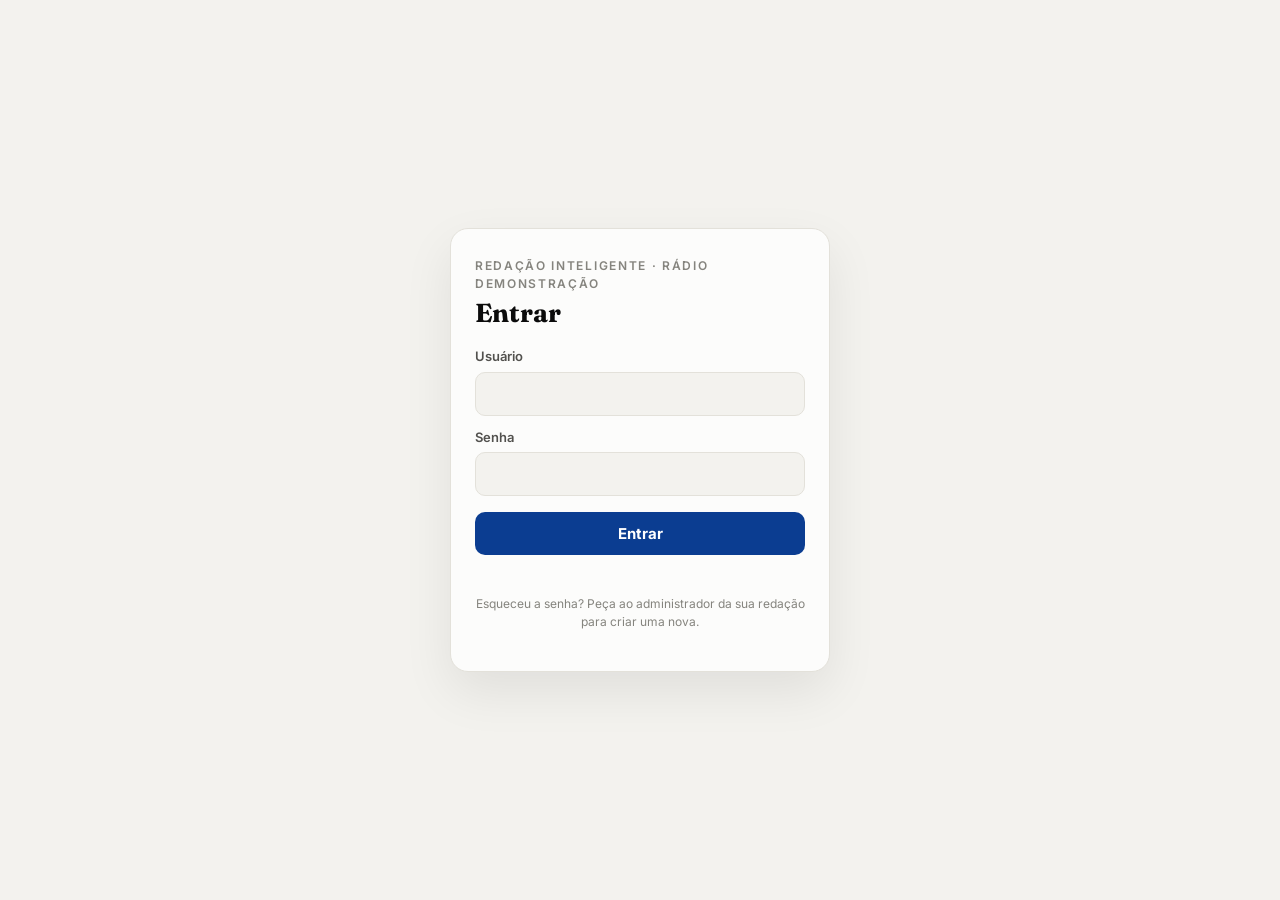
<file: site/login.html>
<!doctype html>
<html lang="pt-BR">
<head>
<meta charset="utf-8">
<meta name="viewport" content="width=device-width, initial-scale=1">
<title>Entrar</title>
<meta name="robots" content="noindex">
<link rel="preconnect" href="https://fonts.googleapis.com">
<link href="https://fonts.googleapis.com/css2?family=Inter:wght@400;500;600;700&family=Fraunces:opsz,wght@9..144,700&display=swap" rel="stylesheet">
<style>
:root{--bg:#f3f2ee;--surface:#fcfcfb;--border:#e3e1da;--text:#0b0b0b;--text-2:#52514e;--muted:#85847e;--bad:#b4302f;--marca:#0b3d91;color-scheme:light}
@media (prefers-color-scheme:dark){:root:not([data-theme="light"]){--bg:#111110;--surface:#1a1a19;--border:#2f2f2c;--text:#fff;--text-2:#c3c2b7;--muted:#8f8e86;--bad:#ef7b7a;color-scheme:dark}}
:root[data-theme="dark"]{--bg:#111110;--surface:#1a1a19;--border:#2f2f2c;--text:#fff;--text-2:#c3c2b7;--muted:#8f8e86;--bad:#ef7b7a;color-scheme:dark}
*{box-sizing:border-box}
body{margin:0;min-height:100vh;display:grid;place-items:center;background:var(--bg);color:var(--text);font:15px/1.5 Inter,system-ui,sans-serif;padding:16px}
.box{width:100%;max-width:380px;background:var(--surface);border:1px solid var(--border);border-radius:18px;padding:28px 24px;box-shadow:0 20px 50px rgba(0,0,0,.08)}
.eb{font-size:12px;letter-spacing:.14em;text-transform:uppercase;color:var(--muted);font-weight:600}
h1{font:700 26px/1.15 Fraunces,Georgia,serif;margin:6px 0 18px}
label{display:flex;flex-direction:column;gap:5px;font-size:13px;font-weight:600;color:var(--text-2);margin-bottom:12px}
input{font:16px Inter,sans-serif;padding:11px 12px;border:1px solid var(--border);border-radius:10px;background:var(--bg);color:var(--text)}
input:focus{outline:2px solid var(--marca);outline-offset:1px}
button{width:100%;font:700 15px Inter,sans-serif;padding:12px;border:0;border-radius:10px;background:var(--marca);color:#fff;cursor:pointer;margin-top:4px}
button:disabled{opacity:.6;cursor:wait}
.err{color:var(--bad);font-size:13px;min-height:1.2em;margin:8px 0 0}
.rod{margin-top:16px;font-size:12px;color:var(--muted);text-align:center}
</style>
</head>
<body>
<form class="box" id="f" autocomplete="on">
  <div class="eb" id="cli">Redação Inteligente</div>
  <h1>Entrar</h1>
  <label>Usuário<input name="login" autocomplete="username" autocapitalize="none" spellcheck="false" required></label>
  <label>Senha<input name="senha" type="password" autocomplete="current-password" required></label>
  <button id="b">Entrar</button>
  <p class="err" id="e" role="alert"></p>
  <p class="rod">Esqueceu a senha? Peça ao administrador da sua redação para criar uma nova.</p>
</form>
<script>
fetch("/cliente.json").then(r=>r.json()).then(c=>{const k=c.cores||{primaria:c.cor};if(k.primaria)document.documentElement.style.setProperty("--marca",k.primaria);if(c.logo){const im=new Image();im.src="/"+c.logo+"?v="+(c.versao||"");im.alt=c.veiculo||"";im.style.cssText="display:block;max-height:64px;max-width:220px;margin:0 0 16px";im.onerror=()=>im.remove();document.getElementById("cli").before(im)}document.getElementById("cli").textContent=[c.produto,c.veiculo].filter(Boolean).join(" · ");document.title="Entrar · "+(c.veiculo||c.produto||"")}).catch(()=>{});
const f=document.getElementById("f"),e=document.getElementById("e"),b=document.getElementById("b");
f.onsubmit=async ev=>{ev.preventDefault();e.textContent="";b.disabled=true;
  try{const r=await fetch("/api/login",{method:"POST",headers:{"Content-Type":"application/json"},body:JSON.stringify({login:f.login.value.trim().toLowerCase(),senha:f.senha.value})});
    const j=await r.json().catch(()=>({}));if(!r.ok)throw new Error(j.error||"Não foi possível entrar.");
    const n=new URLSearchParams(location.search).get("next");location.href=n&&n.startsWith("/")&&!n.startsWith("//")?n:"/";
  }catch(err){e.textContent=err.message;b.disabled=false}};
</script>
</body>
</html>
</file>
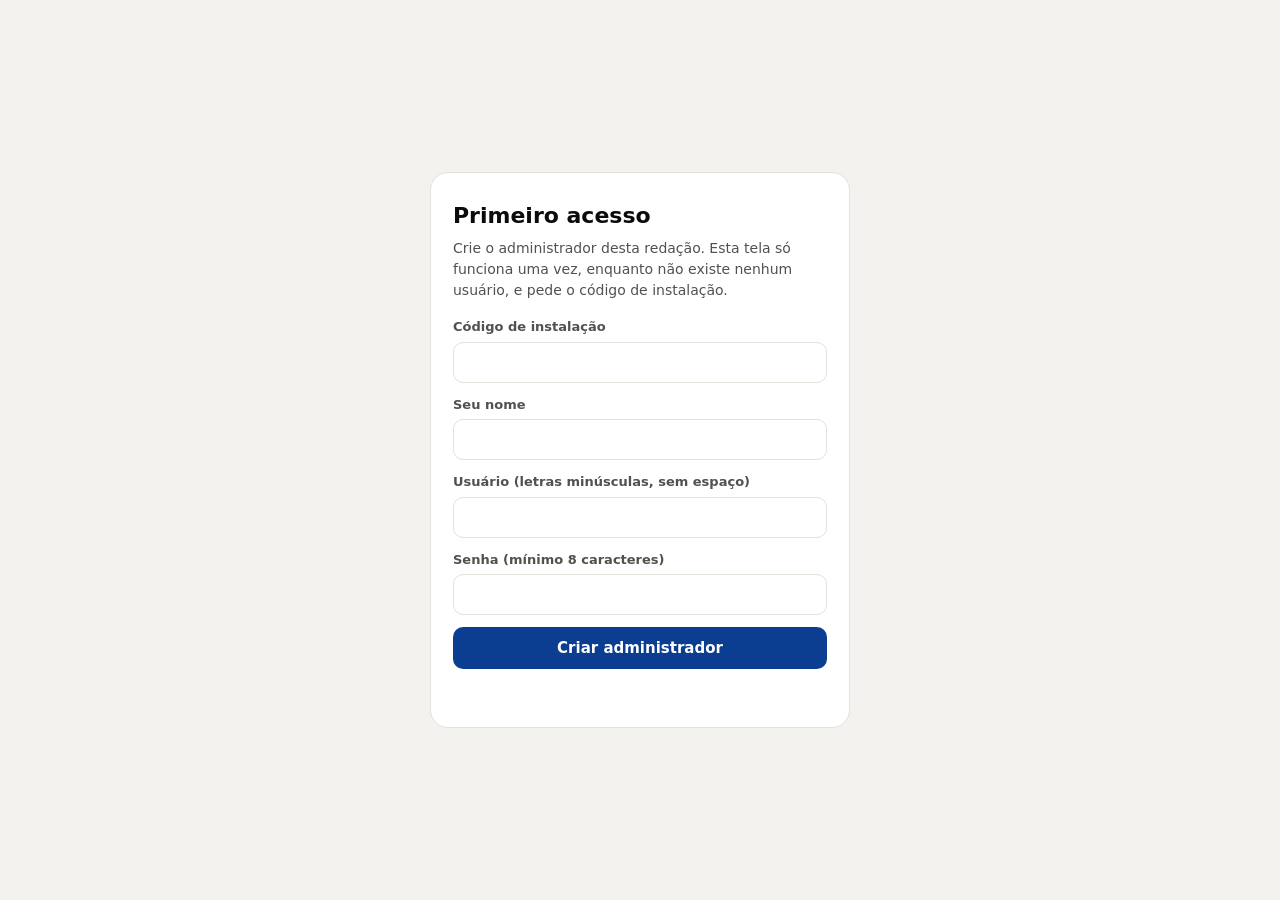
<file: site/setup.html>
<!doctype html>
<html lang="pt-BR">
<head>
<meta charset="utf-8">
<meta name="viewport" content="width=device-width, initial-scale=1">
<title>Instalação</title>
<meta name="robots" content="noindex">
<style>
*{box-sizing:border-box}body{margin:0;min-height:100vh;display:grid;place-items:center;background:#f3f2ee;font:15px/1.5 system-ui,sans-serif;padding:16px;color:#0b0b0b}
.box{width:100%;max-width:420px;background:#fff;border:1px solid #e3e1da;border-radius:18px;padding:26px 22px}
h1{font-size:22px;margin:0 0 6px}p{color:#52514e;font-size:14px;margin:0 0 16px}
label{display:flex;flex-direction:column;gap:5px;font-size:13px;font-weight:600;color:#52514e;margin-bottom:12px}
input{font:16px system-ui,sans-serif;padding:10px 12px;border:1px solid #e3e1da;border-radius:10px}
button{width:100%;font:700 15px system-ui,sans-serif;padding:12px;border:0;border-radius:10px;background:#0b3d91;color:#fff;cursor:pointer}
.err{color:#b4302f;font-size:13px;min-height:1.2em}.ok{color:#0f7a4c}
</style>
</head>
<body>
<form class="box" id="f">
  <h1>Primeiro acesso</h1>
  <p>Crie o administrador desta redação. Esta tela só funciona uma vez, enquanto não existe nenhum usuário, e pede o código de instalação.</p>
  <label>Código de instalação<input name="token" required></label>
  <label>Seu nome<input name="nome" required></label>
  <label>Usuário (letras minúsculas, sem espaço)<input name="login" autocapitalize="none" required></label>
  <label>Senha (mínimo 8 caracteres)<input name="senha" type="password" minlength="8" autocomplete="new-password" required></label>
  <button>Criar administrador</button>
  <p class="err" id="e" role="alert"></p>
</form>
<script>
const f=document.getElementById("f"),e=document.getElementById("e");
f.onsubmit=async ev=>{ev.preventDefault();e.textContent="";e.className="err";
  const r=await fetch("/api/setup",{method:"POST",headers:{"Content-Type":"application/json"},body:JSON.stringify({token:f.token.value.trim(),nome:f.nome.value.trim(),login:f.login.value.trim().toLowerCase(),senha:f.senha.value})});
  const j=await r.json().catch(()=>({}));if(!r.ok){e.textContent=j.error||"Erro.";return}
  e.className="err ok";e.textContent="Administrador criado. Indo para o login…";setTimeout(()=>location.href="/login.html",1200)};
</script>
</body>
</html>
</file>
